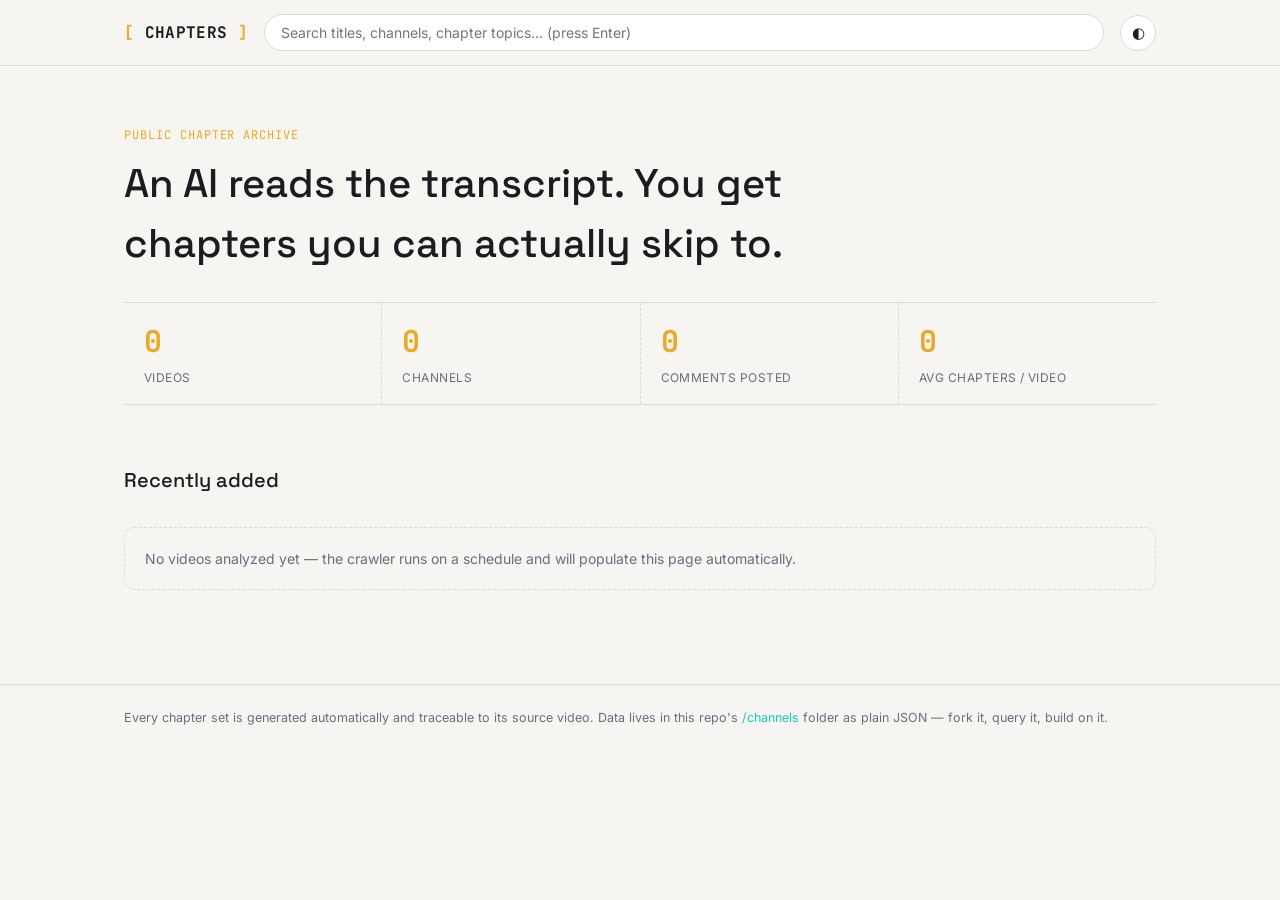
<file: index.html>
<!doctype html>
<html lang="en">
<head>
<meta charset="utf-8">
<meta name="viewport" content="width=device-width, initial-scale=1">
<title>Chapters — AI-generated YouTube chapter archive</title>
<meta name="description" content="A public, searchable archive of AI-generated chapter timestamps for YouTube videos.">
<link rel="preconnect" href="https://fonts.googleapis.com">
<link href="https://fonts.googleapis.com/css2?family=Space+Grotesk:wght@500;700&family=Inter:wght@400;500;600&family=JetBrains+Mono:wght@400;500;700&display=swap" rel="stylesheet">
<link rel="stylesheet" href="style.css">
</head>
<body>

<header class="site">
  <div class="wrap">
    <a class="wordmark" href="index.html"><span class="bracket">[</span> CHAPTERS <span class="bracket">]</span></a>
    <input id="search" type="search" placeholder="Search titles, channels, chapter topics… (press Enter)">
    <button id="theme-toggle" title="Toggle theme" aria-label="Toggle theme">◐</button>
  </div>
</header>

<main class="wrap">
  <section class="hero">
    <p class="eyebrow">Public chapter archive</p>
    <h1 id="hero-title">An AI reads the transcript. You get chapters you can actually skip to.</h1>
    <div class="stat-rail" id="stats"></div>
  </section>

  <section>
    <h2 class="section-title" id="results-title">Recently added</h2>
    <div class="grid" id="video-grid"></div>
    <p class="empty-state" id="empty" hidden></p>
  </section>

  <section id="channels-section">
    <h2 class="section-title">Channels</h2>
    <div id="channel-pills"></div>
  </section>
</main>

<footer>
  <div class="wrap">
    Every chapter set is generated automatically and traceable to its source video.
    Data lives in this repo's <a href="channels/index.json">/channels</a> folder as plain JSON — fork it, query it, build on it.
  </div>
</footer>

<script src="app.js"></script>
<script>
  Archive.initHeader();

  const params = new URLSearchParams(location.search);
  const q = params.get("q");

  Archive.fetchIndex().then((data) => {
    Archive.renderStats(document.getElementById("stats"), data.stats);

    let videos = data.videos || [];
    if (q) {
      document.getElementById("results-title").textContent = `Results for "${q}"`;
      videos = videos.filter((v) => Archive.matchesQuery(v, q));
    } else {
      videos = videos.slice(0, 12);
    }

    const grid = document.getElementById("video-grid");
    const empty = document.getElementById("empty");
    if (videos.length === 0) {
      empty.hidden = false;
      empty.textContent = q
        ? "No chapters match that search yet."
        : "No videos analyzed yet — the crawler runs on a schedule and will populate this page automatically.";
    } else {
      grid.innerHTML = videos.map(Archive.cardHTML).join("");
    }

    const pills = document.getElementById("channel-pills");
    if (!data.channels || data.channels.length === 0) {
      document.getElementById("channels-section").hidden = true;
    } else {
      pills.innerHTML = data.channels.map((c) => `
        <a class="channel-pill" href="channel.html?id=${encodeURIComponent(c.id)}">
          ${Archive.escapeHTML(c.name)} <span class="n">${c.videoCount}</span>
        </a>`).join("");
    }
  }).catch((e) => {
    document.getElementById("empty").hidden = false;
    document.getElementById("empty").textContent = "Could not load the archive: " + e.message;
  });
</script>
</body>
</html>
</file>
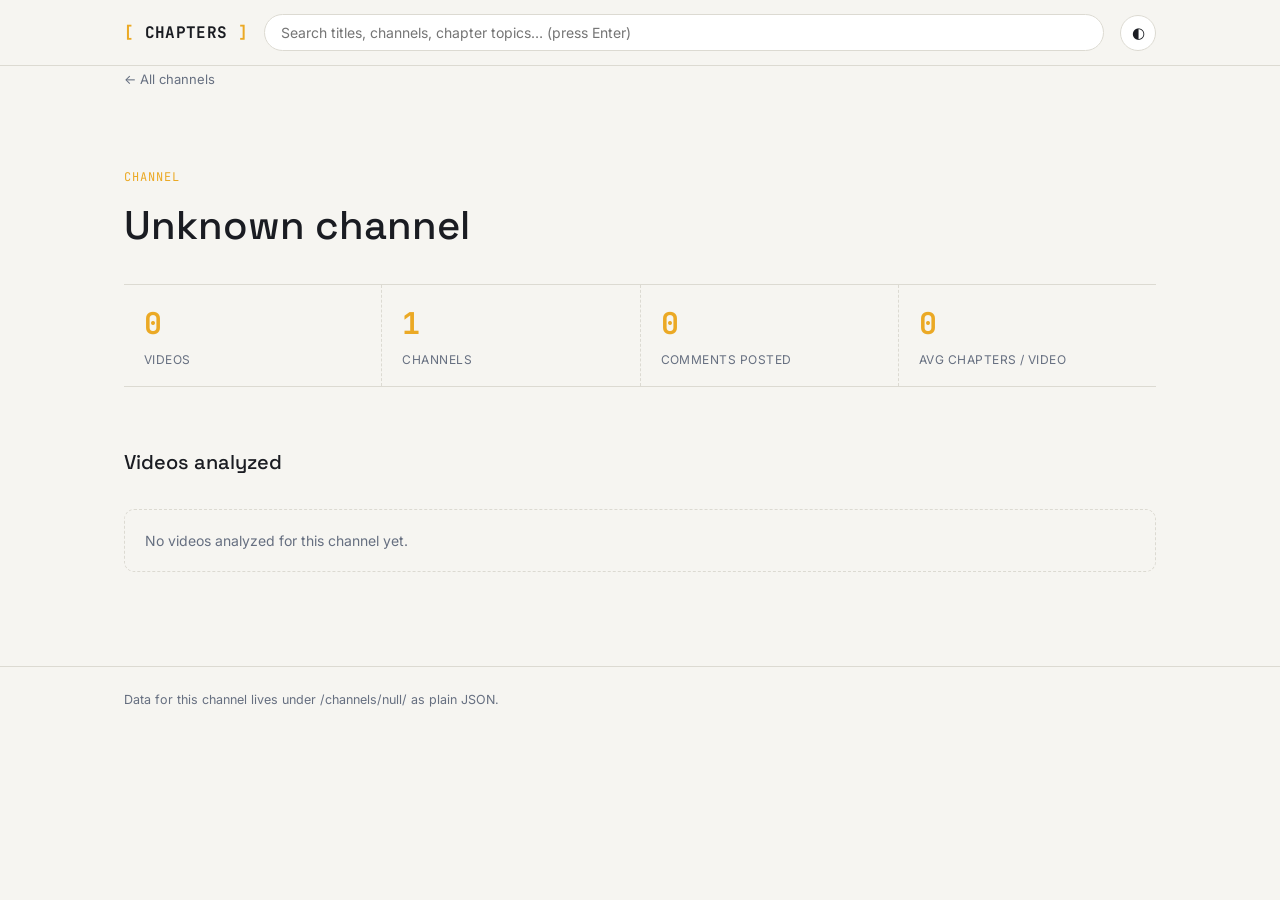
<file: channel.html>
<!doctype html>
<html lang="en">
<head>
<meta charset="utf-8">
<meta name="viewport" content="width=device-width, initial-scale=1">
<title>Channel — Chapters</title>
<link rel="preconnect" href="https://fonts.googleapis.com">
<link href="https://fonts.googleapis.com/css2?family=Space+Grotesk:wght@500;700&family=Inter:wght@400;500;600&family=JetBrains+Mono:wght@400;500;700&display=swap" rel="stylesheet">
<link rel="stylesheet" href="style.css">
</head>
<body>

<header class="site">
  <div class="wrap">
    <a class="wordmark" href="index.html"><span class="bracket">[</span> CHAPTERS <span class="bracket">]</span></a>
    <input id="search" type="search" placeholder="Search titles, channels, chapter topics… (press Enter)">
    <button id="theme-toggle" title="Toggle theme" aria-label="Toggle theme">◐</button>
  </div>
</header>

<main class="wrap">
  <a class="back-link" href="index.html">← All channels</a>
  <section class="hero">
    <p class="eyebrow">Channel</p>
    <h1 id="channel-name">Loading…</h1>
    <div class="stat-rail" id="stats"></div>
  </section>

  <section>
    <h2 class="section-title">Videos analyzed</h2>
    <div class="grid" id="video-grid"></div>
    <p class="empty-state" id="empty" hidden></p>
  </section>
</main>

<footer><div class="wrap">Data for this channel lives under <span id="channel-path"></span> as plain JSON.</div></footer>

<script src="app.js"></script>
<script>
  Archive.initHeader();
  const channelId = new URLSearchParams(location.search).get("id");
  document.getElementById("channel-path").textContent = `/channels/${channelId}/`;

  Archive.fetchIndex().then((data) => {
    const channel = (data.channels || []).find((c) => c.id === channelId);
    const videos = (data.videos || []).filter((v) => v.channelId === channelId);

    document.getElementById("channel-name").textContent = channel ? channel.name : "Unknown channel";

    const avg = videos.length
      ? (videos.reduce((s, v) => s + (v.chapterTitles || []).length, 0) / videos.length).toFixed(1)
      : 0;
    Archive.renderStats(document.getElementById("stats"), {
      videos: videos.length,
      channels: 1,
      comments: videos.filter((v) => v.commentPosted).length,
      avgChapters: avg,
    });

    const grid = document.getElementById("video-grid");
    const empty = document.getElementById("empty");
    if (videos.length === 0) {
      empty.hidden = false;
      empty.textContent = "No videos analyzed for this channel yet.";
    } else {
      grid.innerHTML = videos.map(Archive.cardHTML).join("");
    }
  }).catch((e) => {
    document.getElementById("channel-name").textContent = "Could not load channel";
    console.error(e);
  });
</script>
</body>
</html>
</file>
<file: style.css>
/* ---------- Design tokens ---------- */
:root {
  --bg: #10131a;
  --surface: #1a1f29;
  --surface-hover: #212836;
  --text: #e9ebf0;
  --muted: #8891a3;
  --rail: #2a3140;
  --amber: #e7b44c;
  --teal: #4fd1c5;
  --radius: 10px;
  --font-display: "Space Grotesk", system-ui, sans-serif;
  --font-body: "Inter", system-ui, sans-serif;
  --font-mono: "JetBrains Mono", ui-monospace, monospace;
}

@media (prefers-color-scheme: light) {
  :root {
    --bg: #f6f5f1;
    --surface: #ffffff;
    --surface-hover: #f0efe9;
    --text: #1a1c22;
    --muted: #666f80;
    --rail: #dcdad2;
    --amber: #eba925;
    --teal: #13cebc;
  }
}

html[data-theme="dark"] {
  --bg: #10131a;
  --surface: #1a1f29;
  --surface-hover: #212836;
  --text: #e9ebf0;
  --muted: #8891a3;
  --rail: #2a3140;
}

html[data-theme="light"] {
  --bg: #f6f5f1;
  --surface: #ffffff;
  --surface-hover: #f0efe9;
  --text: #1a1c22;
  --muted: #666f80;
  --rail: #dcdad2;
  --amber: #eba925;
  --teal: #13cebc;
}

* { box-sizing: border-box; }

html, body {
  margin: 0;
  background: var(--bg);
  color: var(--text);
  font-family: var(--font-body);
  line-height: 1.5;
}

a { color: inherit; text-decoration: none; }
img { max-width: 100%; display: block; }

.wrap {
  max-width: 1080px;
  margin: 0 auto;
  padding: 0 24px;
}

/* ---------- Header ---------- */
header.site {
  position: sticky;
  top: 0;
  z-index: 10;
  background: color-mix(in srgb, var(--bg) 88%, transparent);
  backdrop-filter: blur(8px);
  border-bottom: 1px solid var(--rail);
}
header.site .wrap {
  display: flex;
  align-items: center;
  gap: 16px;
  padding-top: 14px;
  padding-bottom: 14px;
}
.wordmark {
  font-family: var(--font-mono);
  font-weight: 700;
  letter-spacing: 0.02em;
  white-space: nowrap;
  color: var(--text);
}
.wordmark .bracket { color: var(--amber); }

#search {
  flex: 1;
  background: var(--surface);
  border: 1px solid var(--rail);
  color: var(--text);
  border-radius: 999px;
  padding: 9px 16px;
  font-family: var(--font-body);
  font-size: 14px;
}
#search:focus { outline: 2px solid var(--teal); outline-offset: 1px; }

#theme-toggle {
  background: var(--surface);
  border: 1px solid var(--rail);
  color: var(--text);
  border-radius: 999px;
  width: 36px;
  height: 36px;
  cursor: pointer;
  font-size: 15px;
  flex-shrink: 0;
}
#theme-toggle:hover { background: var(--surface-hover); }

/* ---------- Hero / stats ---------- */
.hero { padding: 48px 0 28px; }
.hero h1 {
  font-family: var(--font-display);
  font-size: clamp(28px, 4vw, 40px);
  font-weight: 500;
  max-width: 30ch;
  margin: 0 0 28px;
}
.hero .eyebrow {
  font-family: var(--font-mono);
  font-size: 12px;
  color: var(--amber);
  text-transform: uppercase;
  letter-spacing: 0.08em;
  margin-bottom: 10px;
}

.stat-rail {
  display: flex;
  border-top: 1px solid var(--rail);
  border-bottom: 1px solid var(--rail);
}
.stat {
  flex: 1;
  padding: 16px 20px;
  border-left: 1px dashed var(--rail);
}
.stat:first-child { border-left: none; }
.stat .num {
  font-family: var(--font-mono);
  font-size: clamp(20px, 3vw, 30px);
  font-weight: 700;
  color: var(--amber);
  display: block;
}
.stat .label {
  font-size: 12px;
  color: var(--muted);
  text-transform: uppercase;
  letter-spacing: 0.04em;
}

/* ---------- Sections ---------- */
section { padding: 32px 0; }
h2.section-title {
  font-family: var(--font-display);
  font-weight: 500;
  font-size: 20px;
  margin: 0 0 18px;
}
.empty-state {
  color: var(--muted);
  font-size: 14px;
  border: 1px dashed var(--rail);
  border-radius: var(--radius);
  padding: 20px;
}

/* ---------- Video card grid ---------- */
.grid {
  display: grid;
  grid-template-columns: repeat(3, 1fr);
  gap: 18px;
}
@media (max-width: 900px) { .grid { grid-template-columns: repeat(2, 1fr); } }
@media (max-width: 600px) { .grid { grid-template-columns: 1fr; } }

.card {
  background: var(--surface);
  border: 1px solid var(--rail);
  border-left: 3px solid transparent;
  border-radius: var(--radius);
  overflow: hidden;
  transition: transform .15s ease, border-color .15s ease, background .15s ease;
  display: block;
}
.card:hover {
  transform: translateY(-2px);
  border-left-color: var(--amber);
  background: var(--surface-hover);
}
.card .thumb { aspect-ratio: 16/9; background: var(--rail); object-fit: cover; width: 100%; }
.card .body { padding: 12px 14px 16px; }
.card .title {
  font-weight: 600;
  font-size: 14.5px;
  margin: 0 0 6px;
  display: -webkit-box;
  -webkit-line-clamp: 2;
  -webkit-box-orient: vertical;
  overflow: hidden;
}
.card .meta {
  font-size: 12.5px;
  color: var(--muted);
  display: flex;
  justify-content: space-between;
  gap: 8px;
}
.chip {
  font-family: var(--font-mono);
  font-size: 11px;
  background: var(--rail);
  color: var(--text);
  border-radius: 999px;
  padding: 2px 8px;
  white-space: nowrap;
}

/* ---------- Channel list (search page uses cards too) ---------- */
.channel-pill {
  display: inline-flex;
  align-items: center;
  gap: 8px;
  background: var(--surface);
  border: 1px solid var(--rail);
  border-radius: 999px;
  padding: 6px 14px 6px 6px;
  margin: 0 8px 8px 0;
  font-size: 13px;
}
.channel-pill .n {
  font-family: var(--font-mono);
  background: var(--rail);
  border-radius: 999px;
  padding: 2px 8px;
  font-size: 11px;
}
.channel-pill:hover { border-color: var(--teal); }

/* ---------- Video detail page ---------- */
.video-layout {
  display: grid;
  grid-template-columns: 1.2fr 1fr;
  gap: 36px;
  align-items: start;
}
@media (max-width: 800px) { .video-layout { grid-template-columns: 1fr; } }

.back-link {
  display: inline-block;
  font-size: 13px;
  color: var(--muted);
  margin-bottom: 18px;
}
.back-link:hover { color: var(--teal); }

.player {
  position: sticky;
  top: 78px;
}
.player iframe {
  width: 100%;
  aspect-ratio: 16/9;
  border: 0;
  border-radius: var(--radius);
  background: var(--rail);
}
.video-title {
  font-family: var(--font-display);
  font-size: 22px;
  font-weight: 500;
  margin: 16px 0 6px;
}
.video-meta {
  font-size: 13px;
  color: var(--muted);
  margin-bottom: 16px;
}
.video-meta a { color: var(--teal); }
.btn-row { display: flex; gap: 10px; flex-wrap: wrap; }
.btn {
  font-size: 13px;
  border: 1px solid var(--rail);
  border-radius: 8px;
  padding: 8px 14px;
  background: var(--surface);
}
.btn:hover { border-color: var(--teal); }

/* timeline rail -- the signature element */
.timeline {
  list-style: none;
  margin: 0;
  padding: 0 0 0 4px;
  border-left: 2px solid var(--rail);
}
.timeline li { position: relative; margin-bottom: 2px; }
.timeline a {
  display: flex;
  align-items: baseline;
  gap: 12px;
  padding: 10px 14px 10px 20px;
  border-radius: 8px;
}
.timeline a:hover { background: var(--surface); }
.timeline a::before {
  content: "";
  position: absolute;
  left: -7px;
  top: 16px;
  width: 10px;
  height: 10px;
  border-radius: 50%;
  background: var(--bg);
  border: 2px solid var(--muted);
}
.timeline a:hover::before { border-color: var(--amber); background: var(--amber); }
.timeline .t {
  font-family: var(--font-mono);
  font-size: 12.5px;
  color: var(--amber);
  flex-shrink: 0;
  min-width: 3.5em;
}
.timeline .title { font-size: 14px; }

/* ---------- Footer ---------- */
footer {
  border-top: 1px solid var(--rail);
  margin-top: 48px;
  padding: 24px 0 48px;
  font-size: 12.5px;
  color: var(--muted);
}
footer a { color: var(--teal); }

@media (prefers-reduced-motion: reduce) {
  * { transition: none !important; }
}
</file>
